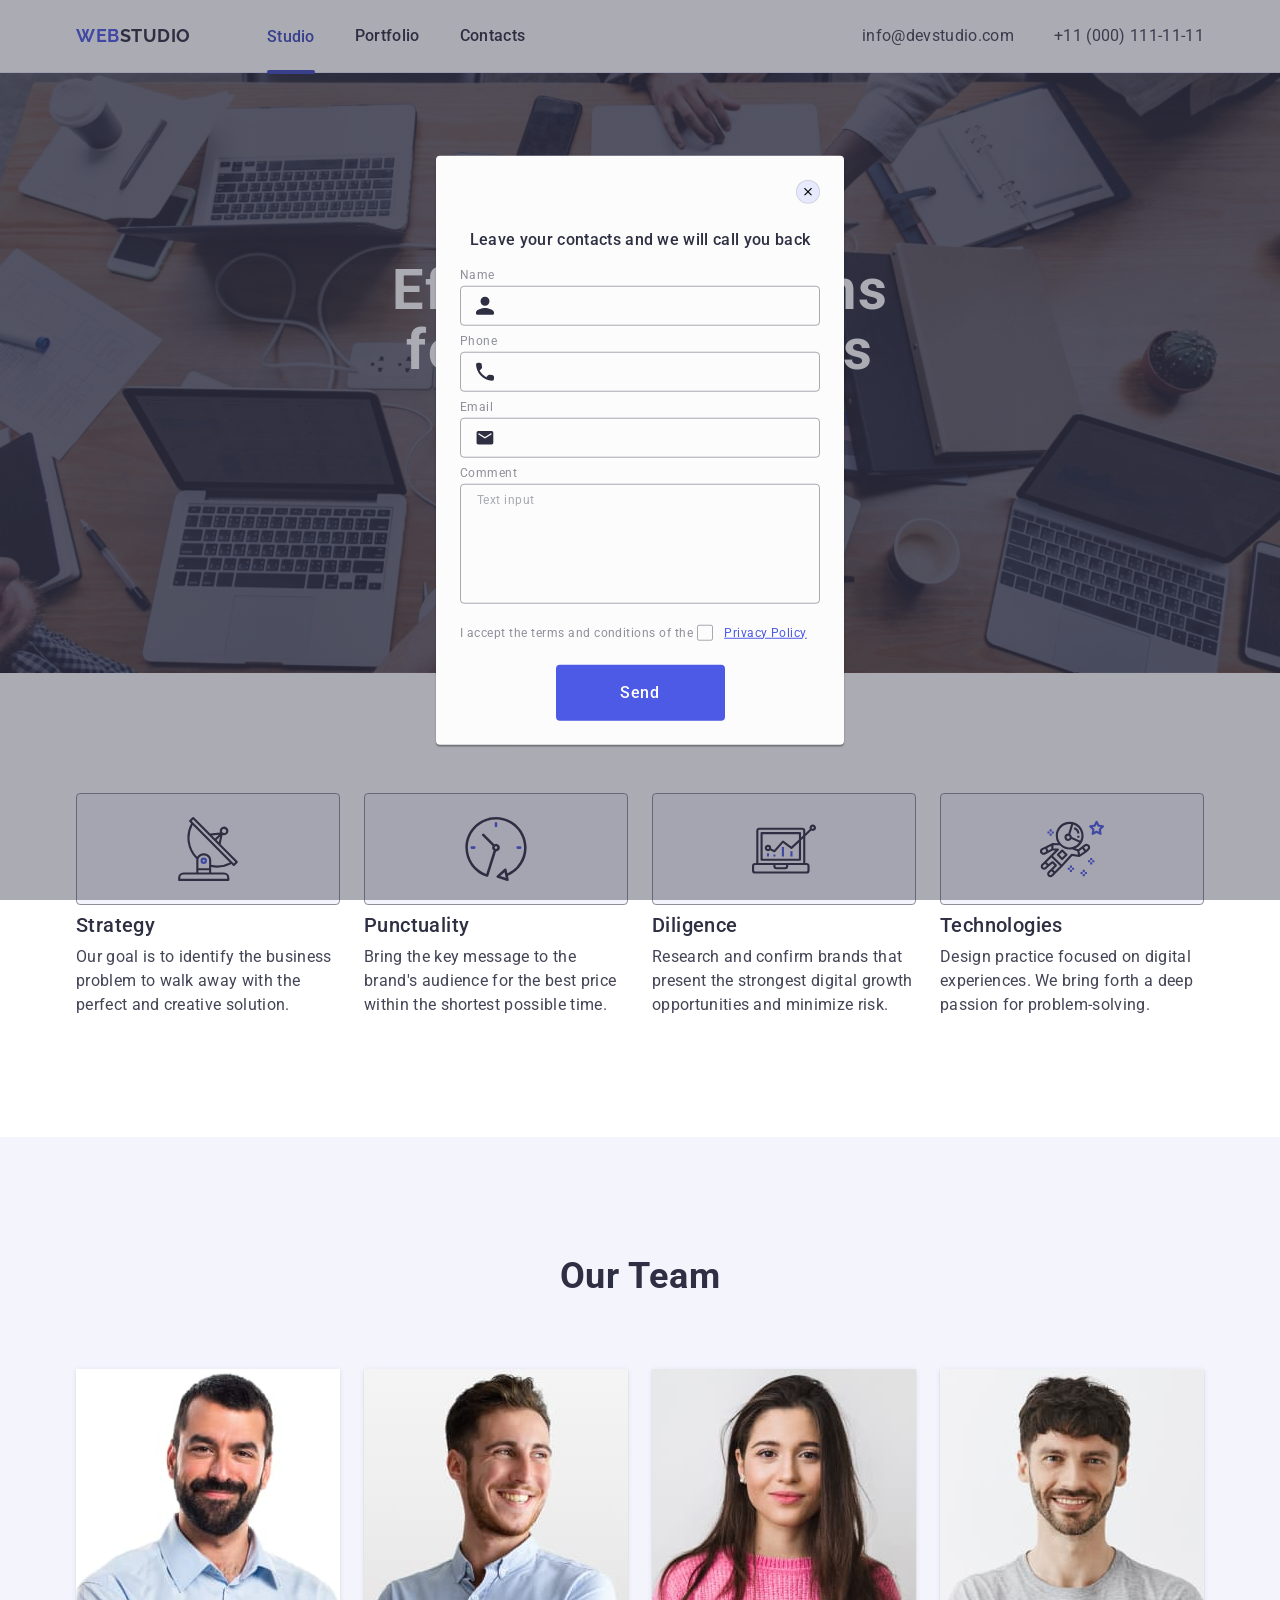
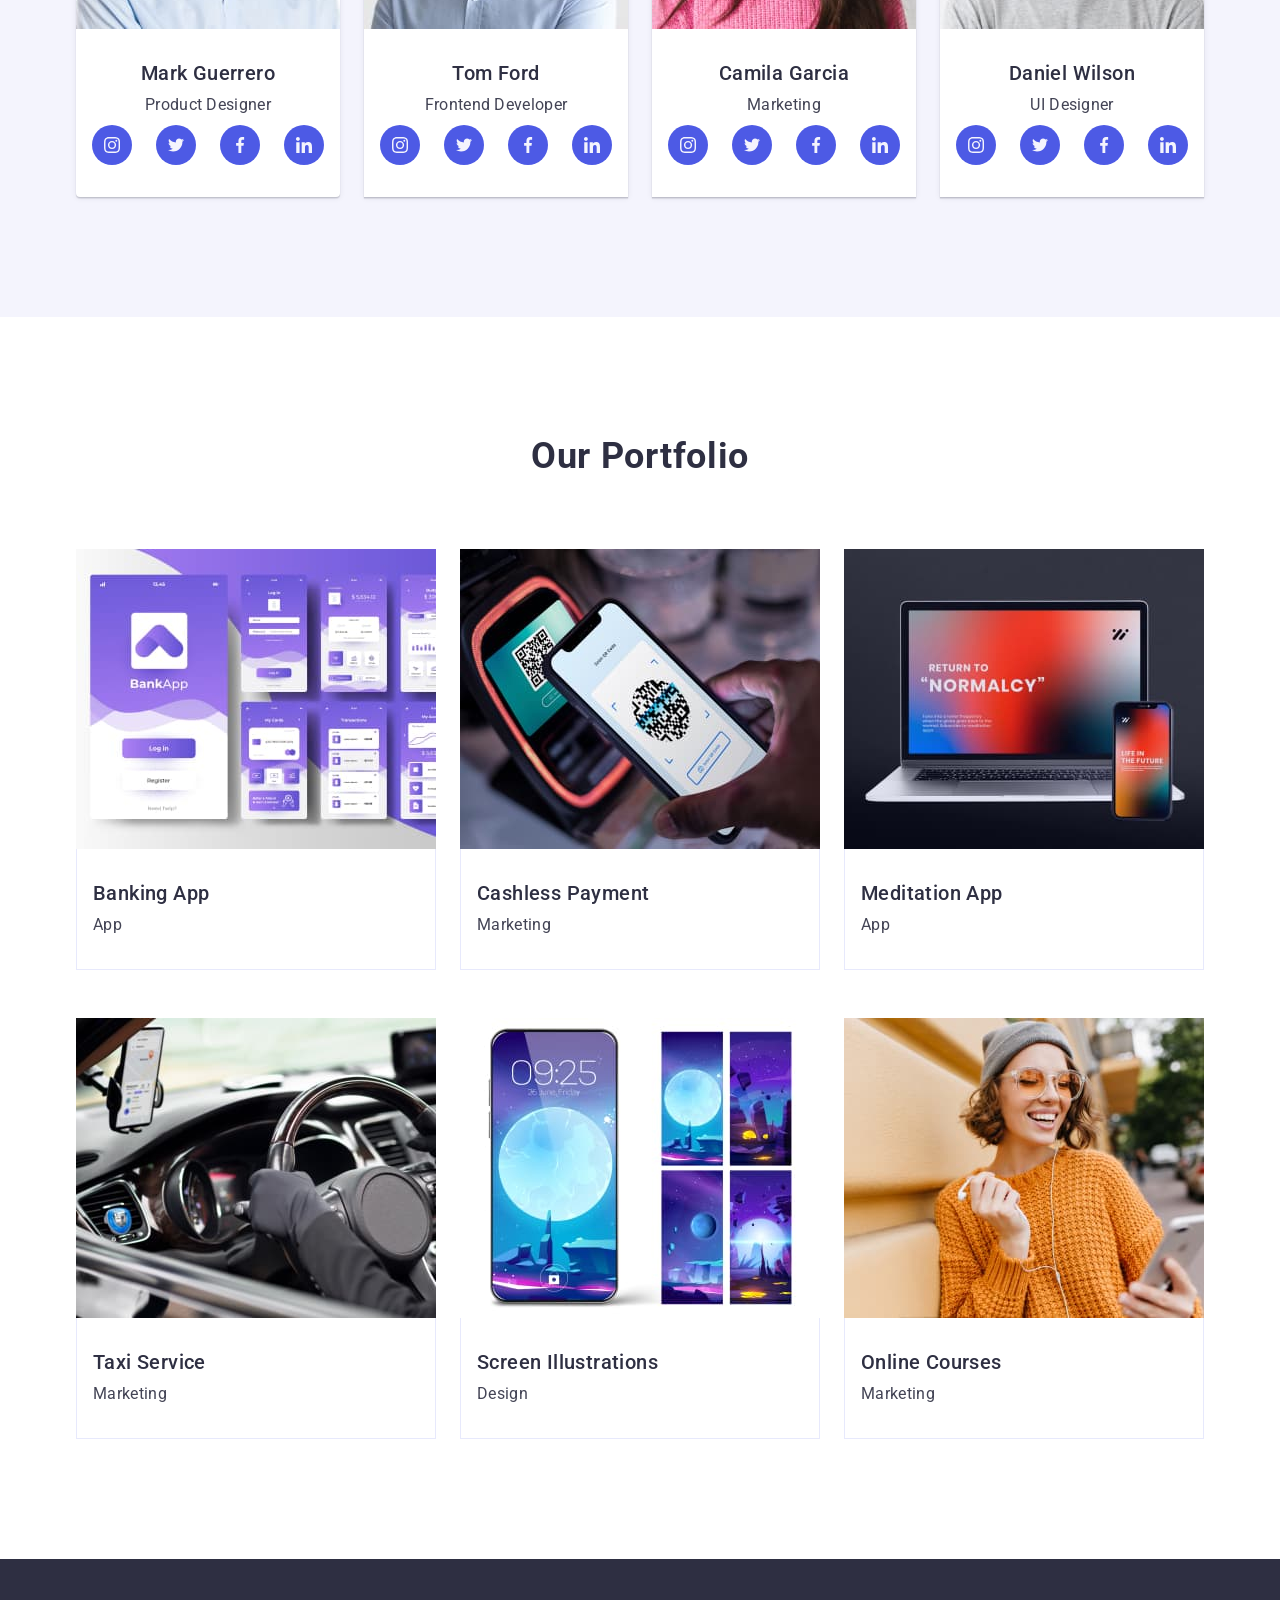
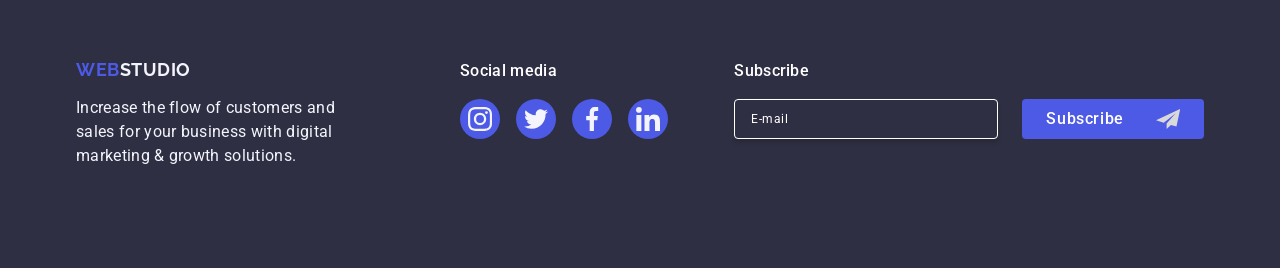
<file: index.html>
<!DOCTYPE html>
<html lang="en">
  <head>
    <meta charset="UTF-8" />
    <meta name="viewport" content="width=device-width, initial-scale=1.0" />
    <title>WebStudio</title>
    <link rel="preconnect" href="https://fonts.googleapis.com" />
    <link rel="preconnect" href="https://fonts.gstatic.com" crossorigin />
    <link
      href="https://fonts.googleapis.com/css2?family=Raleway:wght@700&family=Roboto:wght@400;500;700&family=Tangerine&display=swap"
      rel="stylesheet"
    />
    <link
      rel="stylesheet"
      href="https://cdn.jsdelivr.net/npm/modern-normalize@2.0.0/modern-normalize.min.css"
    />
    <link rel="stylesheet" href="./css/styles.css" />
  </head>
  <body>
    <!-- Header section -->
    <header class="section-header">
      <div class="header-container container">
        <nav class="navigation">
          <a href="./index.html" class="logo-text"
            >Web<span class="logo-header-accent">Studio</span></a
          >
          <ul class="nav-list">
            <li class="nav-list-item">
              <a href="./index.html" class="nav-link active">Studio</a>
            </li>
            <li class="nav-list-item">
              <a href="" class="nav-link">Portfolio</a>
            </li>
            <li class="nav-list-item">
              <a href="" class="nav-link">Contacts</a>
            </li>
          </ul>
        </nav>
        <address class="address">
          <ul class="address-list">
            <li class="address-list-item">
              <a href="mailto:info@devstudio.com" class="address-link"
                >info@devstudio.com</a
              >
            </li>

            <li class="address-list-item">
              <a href="tel:+110001111111" class="address-link"
                >+11 (000) 111-11-11</a
              >
            </li>
          </ul>
        </address>
      </div>
    </header>

    <!-- Unique content -->
    <main>
      <!-- Hero section -->
      <section class="hero">
        <div class="container-hero container">
          <h1 class="hero-title">Effective Solutions for Your Business</h1>
          <button type="button" class="button hero-btn">Order Service</button>
        </div>
      </section>
      <!-- Advantages section -->
      <section class="section">
        <div class="container-advantages container">
          <h2 class="visually-hidden">Advantages</h2>
          <ul class="advantages-list">
            <li class="advantages-list-item">
              <div class="icon-wrapper">
                <svg class="advantages-icon" width="64" height="64">
                  <use href="./images/icons.svg#icon-antenna"></use>
                </svg>
              </div>

              <h3 class="subtitle">Strategy</h3>

              <p class="text">
                Our goal is to identify the business problem to walk away with
                the perfect and creative solution.
              </p>
            </li>
            <li class="advantages-list-item">
              <div class="icon-wrapper">
                <svg class="advantages-icon" width="64" height="64">
                  <use href="./images/icons.svg#icon-clock"></use>
                </svg>
              </div>
              <h3 class="subtitle">Punctuality</h3>
              <p class="text">
                Bring the key message to the brand's audience for the best price
                within the shortest possible time.
              </p>
            </li>
            <li class="advantages-list-item">
              <div class="icon-wrapper">
                <svg class="advantages-icon" width="64" height="64">
                  <use href="./images/icons.svg#icon-diagram"></use>
                </svg>
              </div>
              <h3 class="subtitle">Diligence</h3>
              <p class="text">
                Research and confirm brands that present the strongest digital
                growth opportunities and minimize risk.
              </p>
            </li>
            <li class="advantages-list-item">
              <div class="icon-wrapper">
                <svg class="advantages-icon" width="64" height="64">
                  <use href="./images/icons.svg#icon-astronaut"></use>
                </svg>
              </div>
              <h3 class="subtitle">Technologies</h3>
              <p class="text">
                Design practice focused on digital experiences. We bring forth a
                deep passion for problem-solving.
              </p>
            </li>
          </ul>
        </div>
      </section>
      <!-- Our Team -->
      <section class="our-team section">
        <div class="container">
          <h2 class="section-title">Our Team</h2>
          <ul class="our-team-list">
            <li class="our-team-item">
              <img
                src="./images/mark-guerrero.jpg"
                alt="Mark Guerrero"
                width="264"
                height="260"
              />
              <div class="our-team-item-bottom">
                <h3 class="subtitle">Mark Guerrero</h3>
                <p class="text">Product Designer</p>
                <ul class="socials-list socials-list-team">
                  <li class="socials-item">
                    <a href="" class="socials-link socials-link-team">
                      <svg class="socials-icon" width="16" height="16">
                        <use href="./images/icons.svg#icon-instagram"></use>
                      </svg>
                    </a>
                  </li>
                  <li class="socials-item">
                    <a href="" class="socials-link socials-link-team">
                      <svg class="socials-icon" width="16" height="16">
                        <use href="./images/icons.svg#icon-twitter"></use>
                      </svg>
                    </a>
                  </li>
                  <li class="socials-item">
                    <a href="" class="socials-link socials-link-team">
                      <svg class="socials-icon" width="16" height="16">
                        <use href="./images/icons.svg#icon-facebook"></use>
                      </svg>
                    </a>
                  </li>
                  <li class="socials-item">
                    <a href="" class="socials-link socials-link-team">
                      <svg class="socials-icon" width="16" height="16">
                        <use href="./images/icons.svg#icon-linkedin"></use>
                      </svg>
                    </a>
                  </li>
                </ul>
              </div>
            </li>
            <li class="our-team-item">
              <img
                src="./images/tom-ford.jpg"
                alt="Tom Ford"
                width="264"
                height="260"
              />
              <div class="our-team-item-bottom">
                <h3 class="subtitle">Tom Ford</h3>
                <p class="text">Frontend Developer</p>
                <ul class="socials-list socials-list-team">
                  <li class="socials-item">
                    <a href="" class="socials-link socials-link-team">
                      <svg class="socials-icon" width="16" height="16">
                        <use href="./images/icons.svg#icon-instagram"></use>
                      </svg>
                    </a>
                  </li>
                  <li class="socials-item">
                    <a href="" class="socials-link socials-link-team">
                      <svg class="socials-icon" width="16" height="16">
                        <use href="./images/icons.svg#icon-twitter"></use>
                      </svg>
                    </a>
                  </li>
                  <li class="socials-item">
                    <a href="" class="socials-link socials-link-team">
                      <svg class="socials-icon" width="16" height="16">
                        <use href="./images/icons.svg#icon-facebook"></use>
                      </svg>
                    </a>
                  </li>
                  <li class="socials-item">
                    <a href="" class="socials-link socials-link-team">
                      <svg class="socials-icon" width="16" height="16">
                        <use href="./images/icons.svg#icon-linkedin"></use>
                      </svg>
                    </a>
                  </li>
                </ul>
              </div>
            </li>
            <li class="our-team-item">
              <img
                src="./images/camila-garcia.jpg"
                alt="Camila Garcia"
                width="264"
                height="260"
              />
              <div class="our-team-item-bottom">
                <h3 class="subtitle">Camila Garcia</h3>
                <p class="text">Marketing</p>
                <ul class="socials-list socials-list-team">
                  <li class="socials-item">
                    <a href="" class="socials-link socials-link-team">
                      <svg class="socials-icon" width="16" height="16">
                        <use href="./images/icons.svg#icon-instagram"></use>
                      </svg>
                    </a>
                  </li>
                  <li class="socials-item">
                    <a href="" class="socials-link socials-link-team">
                      <svg class="socials-icon" width="16" height="16">
                        <use href="./images/icons.svg#icon-twitter"></use>
                      </svg>
                    </a>
                  </li>
                  <li class="socials-item">
                    <a href="" class="socials-link socials-link-team">
                      <svg class="socials-icon" width="16" height="16">
                        <use href="./images/icons.svg#icon-facebook"></use>
                      </svg>
                    </a>
                  </li>
                  <li class="socials-item">
                    <a href="" class="socials-link socials-link-team">
                      <svg class="socials-icon" width="16" height="16">
                        <use href="./images/icons.svg#icon-linkedin"></use>
                      </svg>
                    </a>
                  </li>
                </ul>
              </div>
            </li>
            <li class="our-team-item">
              <img
                src="./images/daniel-wilson.jpg"
                alt="Daniel Wilson"
                width="264"
                height="260"
              />
              <div class="our-team-item-bottom">
                <h3 class="subtitle">Daniel Wilson</h3>
                <p class="text">UI Designer</p>
                <ul class="socials-list socials-list-team">
                  <li class="socials-item">
                    <a href="" class="socials-link socials-link-team">
                      <svg class="socials-icon" width="16" height="16">
                        <use href="./images/icons.svg#icon-instagram"></use>
                      </svg>
                    </a>
                  </li>
                  <li class="socials-item">
                    <a href="" class="socials-link socials-link-team">
                      <svg class="socials-icon" width="16" height="16">
                        <use href="./images/icons.svg#icon-twitter"></use>
                      </svg>
                    </a>
                  </li>
                  <li class="socials-item">
                    <a href="" class="socials-link socials-link-team">
                      <svg class="socials-icon" width="16" height="16">
                        <use href="./images/icons.svg#icon-facebook"></use>
                      </svg>
                    </a>
                  </li>
                  <li class="socials-item">
                    <a href="" class="socials-link socials-link-team">
                      <svg class="socials-icon" width="16" height="16">
                        <use href="./images/icons.svg#icon-linkedin"></use>
                      </svg>
                    </a>
                  </li>
                </ul>
              </div>
            </li>
          </ul>
        </div>
      </section>
      <!-- Our Portfolio -->

      <section class="section">
        <div class="container">
          <h2 class="section-title">Our Portfolio</h2>
          <ul class="portfolio-list">
            <li class="portfolio-item">
              <div class="wrapper-overlay">
                <img
                  src="./images/banking-app.jpg"
                  alt="Banking App"
                  width="360"
                  height="300"
                />
                <p class="overlay-text">
                  14 Stylish and User-Friendly App Design Concepts · Task
                  Manager App · Calorie Tracker App · Exotic Fruit Ecommerce App
                  · Cloud Storage App
                </p>
              </div>

              <div class="portfolio-item-bottom">
                <h3 class="subtitle">Banking App</h3>
                <p class="text">App</p>
              </div>
            </li>
            <li class="portfolio-item">
              <div class="wrapper-overlay">
                <img
                  src="./images/cashless-payment.jpg"
                  alt="Cashless Payment"
                  width="360"
                  height="300"
                />
                <p class="overlay-text">
                  14 Stylish and User-Friendly App Design Concepts · Task
                  Manager App · Calorie Tracker App · Exotic Fruit Ecommerce App
                  · Cloud Storage App
                </p>
              </div>

              <div class="portfolio-item-bottom">
                <h3 class="subtitle">Cashless Payment</h3>
                <p class="text">Marketing</p>
              </div>
            </li>
            <li class="portfolio-item">
              <div class="wrapper-overlay">
                <img
                  src="./images/meditation-app.jpg"
                  alt="Meditation App"
                  width="360"
                  height="300"
                />
                <p class="overlay-text">
                  14 Stylish and User-Friendly App Design Concepts · Task
                  Manager App · Calorie Tracker App · Exotic Fruit Ecommerce App
                  · Cloud Storage App
                </p>
              </div>
              <div class="portfolio-item-bottom">
                <h3 class="subtitle">Meditation App</h3>
                <p class="text">App</p>
              </div>
            </li>
            <li class="portfolio-item">
              <div class="wrapper-overlay">
                <img
                  src="./images/taxi-service.jpg"
                  alt="Taxi Service"
                  width="360"
                  height="300"
                />
                <p class="overlay-text">
                  14 Stylish and User-Friendly App Design Concepts · Task
                  Manager App · Calorie Tracker App · Exotic Fruit Ecommerce App
                  · Cloud Storage App
                </p>
              </div>
              <div class="portfolio-item-bottom">
                <h3 class="subtitle">Taxi Service</h3>
                <p class="text">Marketing</p>
              </div>
            </li>
            <li class="portfolio-item">
              <div class="wrapper-overlay">
                <img
                  src="./images/screen-illustrations.jpg"
                  alt="Screen Illustrations"
                  width="360"
                  height="300"
                />
                <p class="overlay-text">
                  14 Stylish and User-Friendly App Design Concepts · Task
                  Manager App · Calorie Tracker App · Exotic Fruit Ecommerce App
                  · Cloud Storage App
                </p>
              </div>
              <div class="portfolio-item-bottom">
                <h3 class="subtitle">Screen Illustrations</h3>
                <p class="text">Design</p>
              </div>
            </li>
            <li class="portfolio-item">
              <div class="wrapper-overlay">
                <img
                  src="./images/online-courses.jpg"
                  alt="Online Courses"
                  width="360"
                  height="300"
                />
                <p class="overlay-text">
                  14 Stylish and User-Friendly App Design Concepts · Task
                  Manager App · Calorie Tracker App · Exotic Fruit Ecommerce App
                  · Cloud Storage App
                </p>
              </div>
              <div class="portfolio-item-bottom">
                <h3 class="subtitle">Online Courses</h3>
                <p class="text">Marketing</p>
              </div>
            </li>
          </ul>
        </div>
      </section>
    </main>
    <!-- Footer section -->
    <footer class="footer">
      <div class="container">
        <div class="footer-logo-inform">
          <a href="./index.html" class="logo-text footer-link"
            >Web<span class="logo-footer-accent">Studio</span></a
          >
          <p class="text text-footer">
            Increase the flow of customers and sales for your business with
            digital marketing & growth solutions.
          </p>
        </div>
        <div class="footer-socials">
          <p class="socials-text">Social media</p>
          <ul class="socials-list socials-list-footer">
            <li class="socials-item">
              <a href="" class="socials-link socials-link-footer">
                <svg class="socials-icon" width="24" height="24">
                  <use href="./images/icons.svg#icon-instagram"></use>
                </svg>
              </a>
            </li>
            <li class="socials-item">
              <a href="" class="socials-link socials-link-footer">
                <svg class="socials-icon" width="24" height="24">
                  <use href="./images/icons.svg#icon-twitter"></use>
                </svg>
              </a>
            </li>
            <li class="socials-item">
              <a href="" class="socials-link socials-link-footer">
                <svg class="socials-icon" width="24" height="24">
                  <use href="./images/icons.svg#icon-facebook"></use>
                </svg>
              </a>
            </li>
            <li class="socials-item">
              <a href="" class="socials-link socials-link-footer">
                <svg class="socials-icon" width="24" height="24">
                  <use href="./images/icons.svg#icon-linkedin"></use>
                </svg>
              </a>
            </li>
          </ul>
        </div>

        <div class="footer-wrapper">
          <p class="wrapper-caption">Subscribe</p>
          <form class="subscribe-form" name="subscribe">
            <label class="subscribe-form-field" for="subscribe-form-input"
              ><input
                class="subscribe-form-input"
                name="subscribe-form-input"
                id="subscribe-form-input"
                type="email"
                placeholder="E-mail"
            /></label>
            <button class="subscribe-form-btn" type="submit">
              Subscribe
              <svg class="subscribe-form-icon" width="24" height="24">
                <use href="./images/icons.svg#icon-send"></use>
              </svg>
            </button>
          </form>
        </div>
      </div>
    </footer>

    <div class="backdrop is-open">
      <div class="modal">
        <button class="btn-open" type="button" aria-label="Modal close button">
          <svg class="modal-btn-icon" width="8" height="8">
            <use href="./images/icons.svg#icon-x-close"></use>
          </svg>
        </button>
        <p class="modal-caption">
          Leave your contacts and we will call you back
        </p>

        <form class="modal-form form" name="reviews" novalidate>
          <div class="form-wrapper">
            <label class="form-label" for="user-name">Name</label>
            <div class="form-field">
              <input
                class="form-input"
                type="text"
                name="user-name"
                id="user-name"
              />
              <svg class="form-icon" width="18" height="24">
                <use href="./images/icons.svg#icon-person"></use>
              </svg>
            </div>
          </div>

          <div class="form-wrapper">
            <label class="form-label" for="phone">Phone</label>
            <div class="form-field">
              <input class="form-input" type="text" name="phone" id="phone" />
              <svg class="form-icon" width="18" height="24">
                <use href="./images/icons.svg#icon-phone"></use>
              </svg>
            </div>
          </div>

          <div class="form-wrapper">
            <label class="form-label" for="email">Email</label>
            <div class="form-field">
              <input class="form-input" type="text" name="email" id="email" />
              <svg class="form-icon" width="18" height="24">
                <use href="./images/icons.svg#icon-mail"></use>
              </svg>
            </div>
          </div>

          <div class="form-wrapper form-wrapper-textarea">
            <label class="form-label" for="user-comment">Comment</label>
            <textarea
              class="form-message"
              name="user-comment"
              id="user-comment"
              rows="4"
              placeholder="Text input"
            ></textarea>
          </div>

          <div class="form-wrapper form-wrapper-checkbox">
            <input
              class="checkbox visually-hidden"
              type="checkbox"
              name="user-privacy"
              value="true"
              id="user-privacy"
            />
            <label class="form-agreement" for="user-privacy"
              >I accept the terms and conditions of the
              <span class="form-agreement-checkbox">
                <svg class="form-agreement-icon" width="10" height="8">
                  <use href="./images/icons.svg#icon-checkbox"></use>
                </svg>
              </span>
              <a class="form-agreement-link">Privacy Policy</a>
            </label>
          </div>

          <button class="form-btn" type="submit">Send</button>
        </form>
      </div>
    </div>
  </body>
</html>
</file>
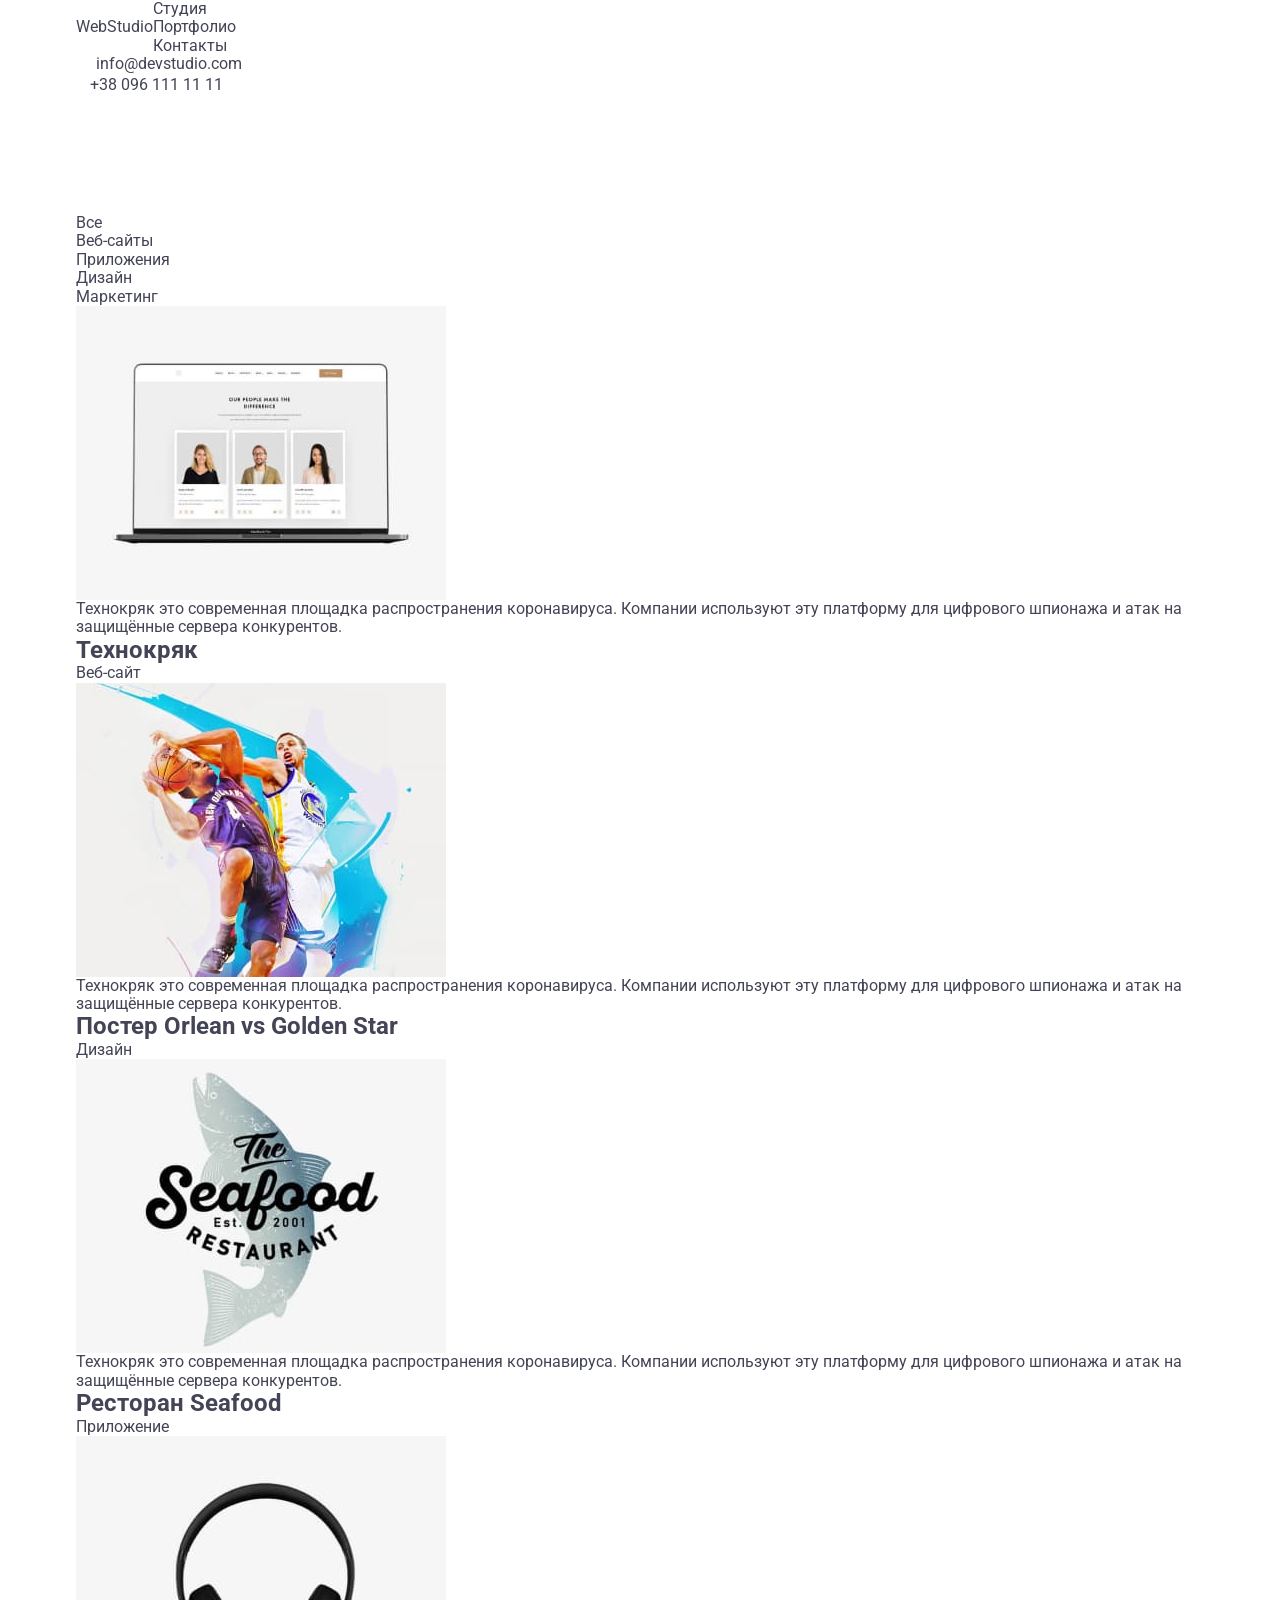
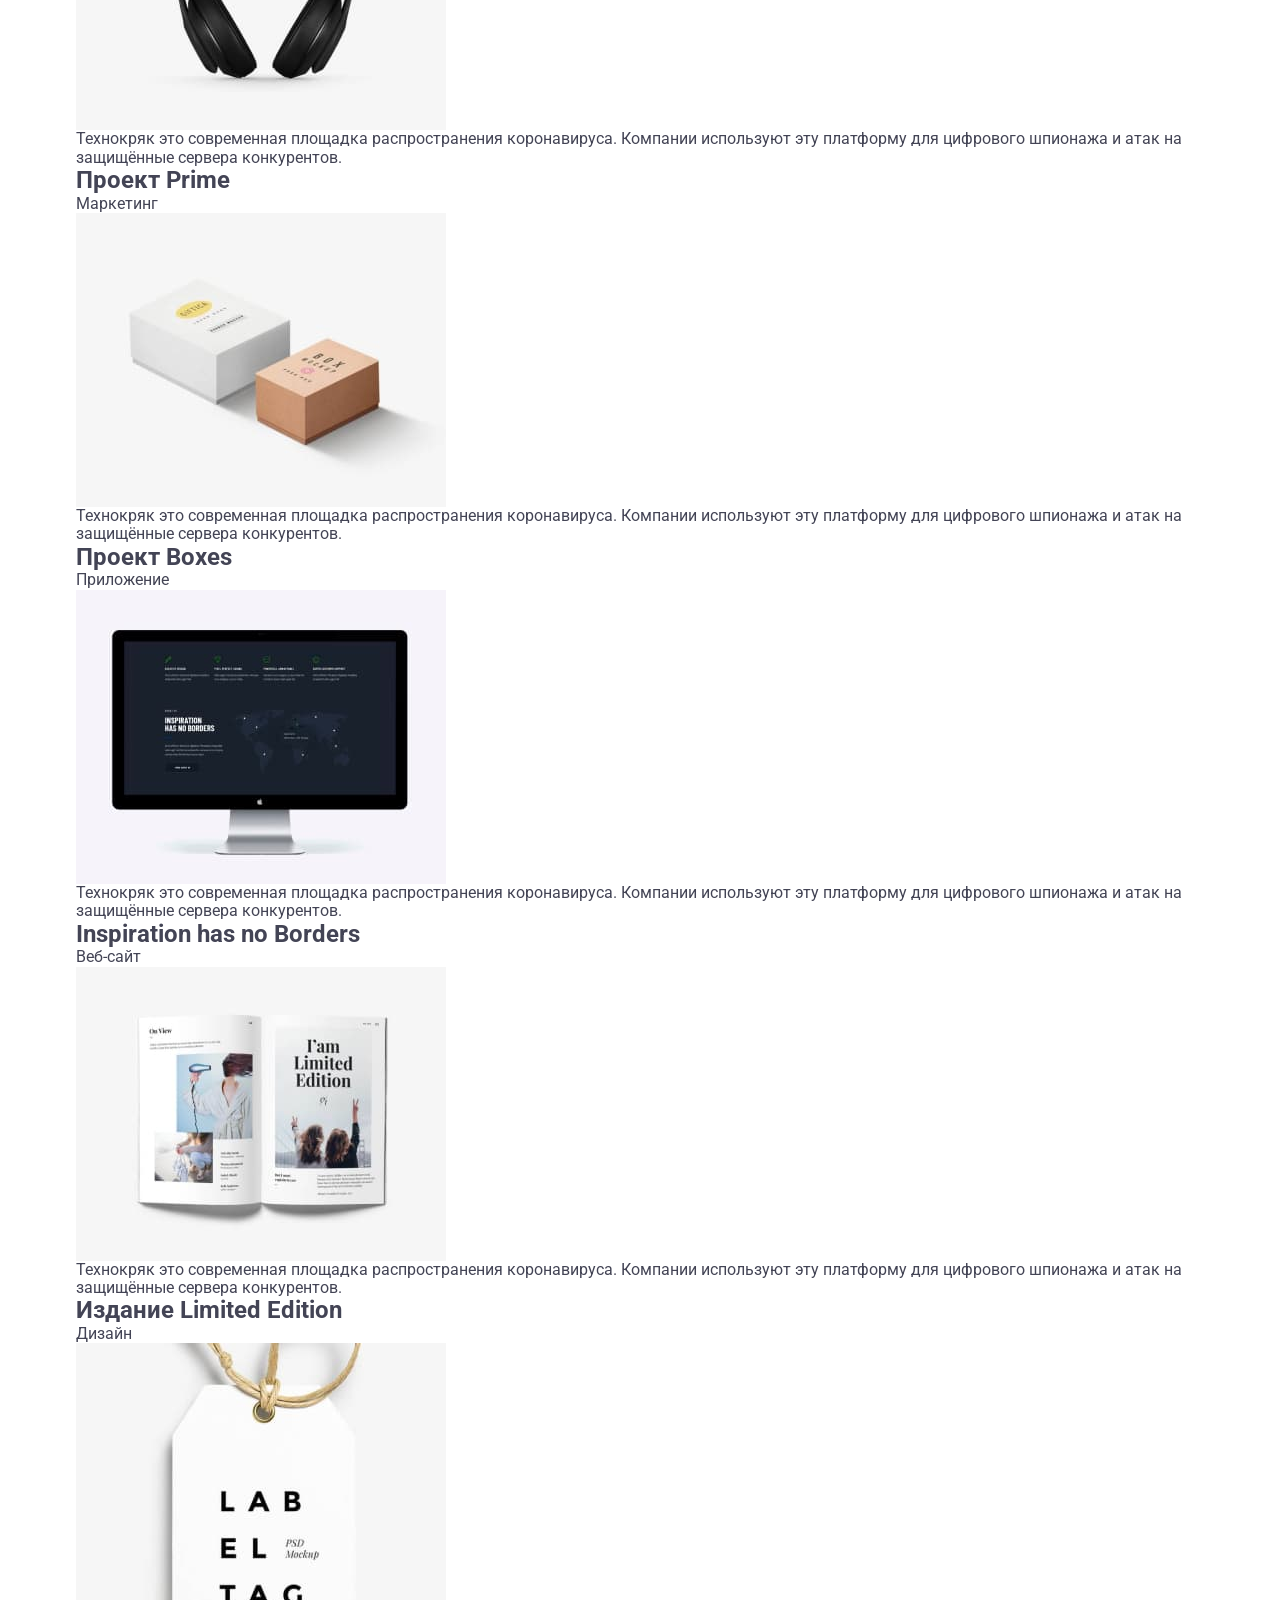
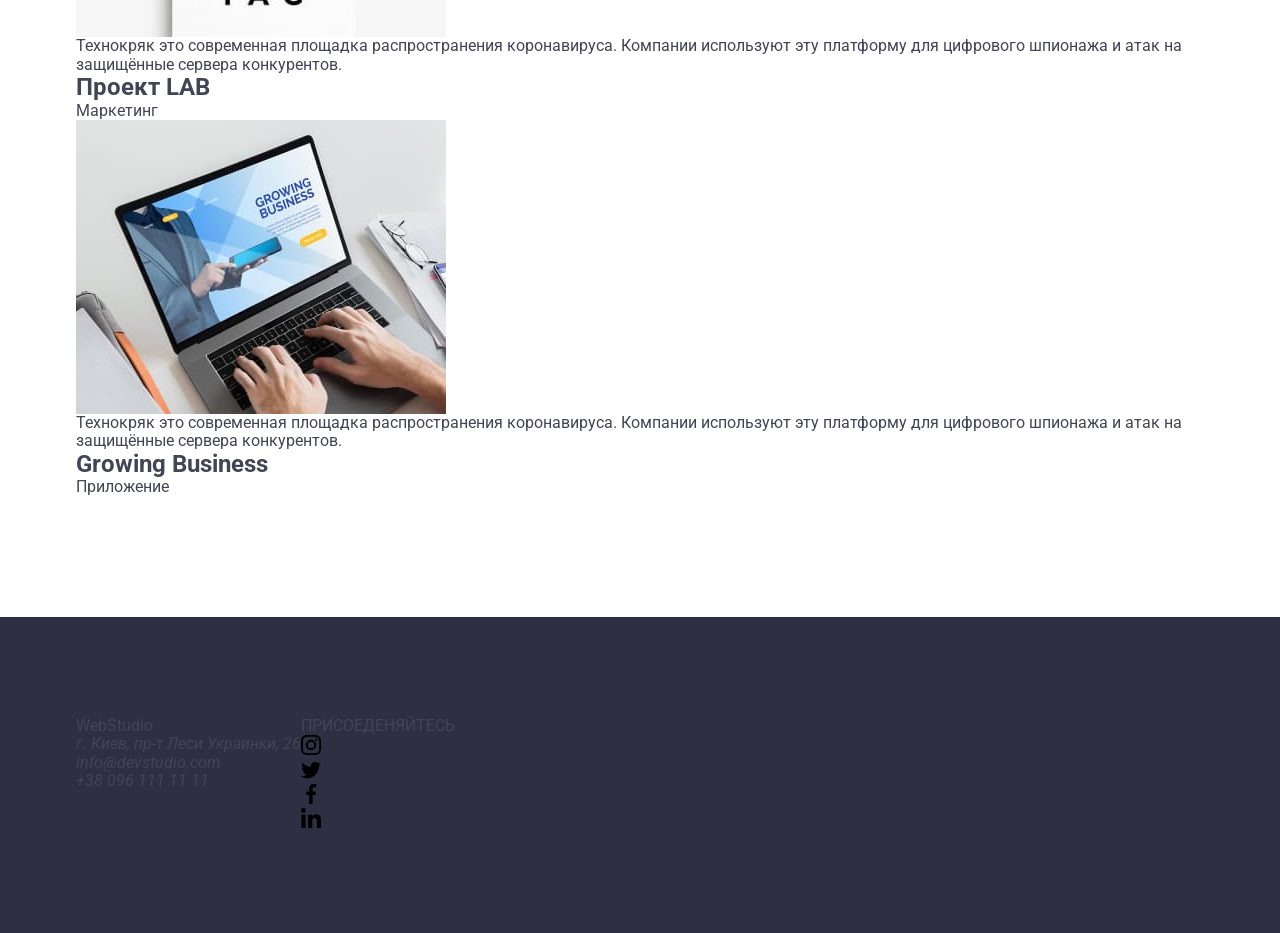
<file: portfolio.html>
<!DOCTYPE html>
<html lang="ru">
<head>
    <meta charset="UTF-8">
    <meta http-equiv="X-UA-Compatible" content="IE=edge">
    <meta name="viewport" content="width=device-width, initial-scale=1.0">
    <title>Document</title>
    <link rel="stylesheet" href="https://cdnjs.cloudflare.com/ajax/libs/modern-normalize/1.1.0/modern-normalize.min.css"
          integrity="sha512-wpPYUAdjBVSE4KJnH1VR1HeZfpl1ub8YT/NKx4PuQ5NmX2tKuGu6U/JRp5y+Y8XG2tV+wKQpNHVUX03MfMFn9Q=="
          crossorigin="anonymous" referrerpolicy="no-referrer" />
    <link rel="preconnect" href="https://fonts.googleapis.com">
    <link rel="preconnect" href="https://fonts.gstatic.com" crossorigin>
    <link href="https://fonts.googleapis.com/css2?family=Raleway:wght@700&family=Roboto:wght@400;500;700;900&display=swap"
          rel="stylesheet">
    <link rel="stylesheet" href="./css/styles.css">
</head>

<body>

    <!--Шапка сайта-->
    <header class="header">
        <div class="container">
            <nav class="navigation">
                <a href="#" class="logo link"> <span class="logo-accent">Web</span>Studio</a>
                <ul class="site-nav list">
                    <li class="site-nav-item"><a href="./index.html" class="site-nav-link link">Студия</a></li>
                    <li class="site-nav-item"><a href="./portfolio.html" class="site-nav-link link  current">Портфолио</a></li>
                    <li class="site-nav-item"><a href="#" class="site-nav-link link">Контакты</a></li>
                </ul>
            </nav>
            <ul class="contacts">
                <li class="contacts-item">
                    <a href="mailto:info@devstudio.com" class="contacts-link link">
                        <svg class="icon-link" width="16" height="12">
                            <use href="./images/icons.svg#icon-envelope">
                            </use>
                        </svg>
                        info@devstudio.com</a>
                </li>
            
                <li class="contacts-item">
                    <a href="tel:+380961111111" class="contacts-link link">
                        <svg class="icon-link" width="10" height="16">
                            <use href="./images/icons.svg#icon-smartphone">
                            </use>
                        </svg>
                        +38 096 111 11 11</a>
                </li>
            </ul>
            </div>
            </header>

    <main>

        <!--Страница портфолио-->
        <section class="portfolio section">
            <div class="container">
                <h1 hidden class="portfolio-title">Портфолио</h1>
                <ul class="filter list">
                    <li class="filter-item"><button type="button" class="button">Все</button></li>
                    <li class="filter-item"><button type="button" class="button">Веб-сайты</button></li>
                    <li class="filter-item"><button type="button" class="button">Приложения</button></li>
                    <li class="filter-item"><button type="button" class="button">Дизайн</button></li>
                    <li class="filter-item"><button type="button" class="button">Маркетинг</button></li>
                </ul>
                <ul class="projects">

                    <li class="projects-item">
                        <a href="" class="projects-link link">
                            <div class="projects-thumb"> 
                            <img src="./images/project-1.jpg" alt="На экране MacBook Pro открыт веб-сайт. На странице участники команды: две девушки и один парень." width="370" height="294" class="images">
                            <p class="projects-description">Технокряк это современная площадка распространения коронавируса. Компании используют эту платформу для цифрового шпионажа и атак на защищённые сервера конкурентов.</p>
                            </div>
                            <div class="projects-content">
                                <h2 class="projects-title">Технокряк</h2>
                                <p class="projects-text">Веб-сайт</p>
                            </div>
                        </a>
                        </li>

                    <li class="projects-item">
                        <a href="" class="projects-link link">
                            <div class="projects-thumb"> 
                            <img src="./images/project-2.jpg" alt="Два баскетболиста в прыжке сражаются за мяч." width="370" height="294" class="images">
                            <p class="projects-description">Технокряк это современная площадка распространения коронавируса. Компании используют эту платформу для цифрового шпионажа и атак на защищённые сервера конкурентов.</p>
                        </div>  
                            <div class="projects-content">
                                <h2 class="projects-title">Постер <span lang="en">Orlean vs Golden Star</span></h2>
                                <p class="projects-text">Дизайн</p>
                            </div>
                        </a>
                    </li>

                    <li class="projects-item">
                        <a href="" class="projects-link link">
                        <div class="projects-thumb"> 
                            <img src="./images/project-3.jpg" alt="Логотип ресторана в виде серой вертикально нарисованой рыбы с подписью: The Seafood restaurant." width="370" height="294" class="images">
                            <p class="projects-description">Технокряк это современная площадка распространения коронавируса. Компании используют эту платформу для цифрового шпионажа и атак на защищённые сервера конкурентов.</p>
                        </div>
                            <div class="projects-content">
                                <h2 class="projects-title">Ресторан <span lang="en">Seafood</span></h2>
                                <p class="projects-text">Приложение</p>
                            </div>
                        </a>
                    </li>

                    <li class="projects-item">
                        <a href="" class="projects-link link">
                        <div class="projects-thumb"> 
                            <img src="./images/project-4.jpg" alt="Черные беспроводные наушники." width="370" height="294"  class="images">
                            <p class="projects-description">Технокряк это современная площадка распространения коронавируса. Компании используют эту платформу для цифрового шпионажа и атак на защищённые сервера конкурентов.</p>
                        </div>
                            <div class="projects-content"> 
                                <h2 class="projects-title">Проект <span lang="en">Prime</span></h2>
                                <p class="projects-text">Маркетинг</p>
                                </div>
                        </a>
                    </li>

                    <li class="projects-item">
                        <a href="" class="projects-link link">
                            <div class="projects-thumb"> 
                            <img src="./images/project-5.jpg" alt="Белая коробка подписаная Giftica и коричневая коробка подписаная Box." width="370" height="294"  class="images">
                            <p class="projects-description">Технокряк это современная площадка распространения коронавируса. Компании используют эту платформу для цифрового шпионажа и атак на защищённые сервера конкурентов.</p>
                        </div>
                            <div class="projects-content">
                                <h2 class="projects-title">Проект <span lang="en">Boxes</span></h2>
                                <p class="projects-text">Приложение</p>
                            </div>
                        </a>
                    </li>

                    <li class="projects-item">
                        <a href="" class="projects-link link">
                            <div class="projects-thumb"> 
                                <img src="./images/project-6.jpg" alt="На Aрple мониторе открыт веб-сайт." width="370" height="294" class="images">
                                <p class="projects-description">Технокряк это современная площадка распространения коронавируса. Компании используют эту платформу для цифрового шпионажа и атак на защищённые сервера конкурентов.</p>
                            </div>
                                <div class="projects-content">
                                    <h2 class="projects-title"><span lang="en">Inspiration has no Borders</span></h2>
                                    <p class="projects-text">Веб-сайт</p>
                                </div>
                        </a>
                    </li>

                    <li class="projects-item">
                        <a href="" class="projects-link link">
                            <div class="projects-thumb">                             
                                <img src="./images/project-7.jpg" alt="Открытый журнал на странице с надписью I am limited Edition." width="370" height="294" class="images">
                                <p class="projects-description">Технокряк это современная площадка распространения коронавируса. Компании используют эту платформу для цифрового шпионажа и атак на защищённые сервера конкурентов.</p>
                            </div>
                        <div class="projects-content">
                            <h2 class="projects-title">Издание <span lang="en">Limited Edition</span></h2>
                            <p class="projects-text">Дизайн</p>
                        </div>
                        </a>
                    </li>

                    <li class="projects-item">
                        <a href="" class="projects-link link">
                            <div class="projects-thumb">
                                <img src="./images/project-8.jpg" alt="Белый ценник с подписью Lable tag." width="370" height="294" class="images">
                                <p class="projects-description">Технокряк это современная площадка распространения коронавируса. Компании используют эту платформу для цифрового шпионажа и атак на защищённые сервера конкурентов.</p>
                            </div>
                                <div class="projects-content">
                                <h2 class="projects-title">Проект <span lang="en">LAB</span></h2>
                                <p class="projects-text">Маркетинг</p>
                            </div>
                        </a>
                    </li>

                    <li class="projects-item">
                        <a href="" class="projects-link link">
                            <div class="projects-thumb">
                            <img src="./images/project-9.jpg" alt="Две руки на клавиатуре ноут-бука, на экране которого открыто преложение Growing Business." width="370" height="294" class="images">
                            <p class="projects-description">Технокряк это современная площадка распространения коронавируса. Компании используют эту платформу для цифрового шпионажа и атак на защищённые сервера конкурентов.</p>
                        </div>
                            <div class="projects-content">
                                <h2 class="projects-title"><span lang="en">Growing Business</span></h2>
                                <p class="projects-text">Приложение</p>
                            </div>
                        </a>
                    </li>

                </ul>
            </div>
        </section>
        
    </main>

    <!--Футер-->
    <footer class="footer">
    
        <div class="container">
            <div class="footer-adresses">
                <a href="#" class="logo-footer"> <span class="logo-accent">Web</span><span
                        class="logo-accent-white">Studio</span></a>
                <address class="adress">
    
                    <ul class="adress-list list">
                        <li class="adress-item office"><a href="https://i.imgur.com/gTXVKdE.png" class="link adress-link">г. Киев, пр-т Леси Украинки, 26</a></li>
                        <li class="adress-item"><a href="mailto:info@devstudio.com" class="link adress-link">info@devstudio.com</a></li>
                        <li class="adress-item"><a href="tel:+380961111111" class="link adress-link">+38 096 111 11 11</a></li>
                    </ul>
    
                </address>
            </div>
    
            <div class="social-nets">
                <p class="nets-text">ПРИСОЕДЕНЯЙТЕСЬ</p>
    
                <ul class="our-nets-list">
                    <li class="our-nets-item">
                        <a href="" class="our-nets-link">
                            <svg class="our-net" width="20px" height="20px">
                                <use href="./images/icons.svg#icon-instagram"> </use>
                            </svg>
                        </a>
                    </li>
    
                    <li class="our-nets-item">
                        <a href="" class="our-nets-link">
                            <svg class="our-net" width="20px" height="20px">
                                <use href="./images/icons.svg#icon-twitter"> </use>
                            </svg>
                        </a>
                    </li>
    
                    <li class="our-nets-item">
                        <a href="" class="our-nets-link">
                            <svg class="our-net" width="20px" height="20px">
                                <use href="./images/icons.svg#icon-facebook"> </use>
                            </svg>
                        </a>
                    </li>
    
                    <li class="our-nets-item">
                        <a href="" class="our-nets-link">
                            <svg class="our-net" width="20px" height="20px">
                                <use href="./images/icons.svg#icon-linkedin"> </use>
                            </svg>
                        </a>
                    </li>
                </ul>
            </div>
        </div>
    </footer>

</body>
</html>
</file>
<file: css/styles.css>
body {
    font-family: 'Roboto', sans-serif;
    color: #434455;
    background-color: #FFFFFF;
}
h1,
h2,
h3,
h4,
h5,
h6,
p {
    margin: 0;
}
ul,
ol {
    list-style-type: none;
    margin: 0;
        padding: 0;
}
img {
    display: block;
    max-width: 100%;
    height: auto;
}
    
a {
    color: currentColor;
    text-decoration: none;
}

button {
    font-family: inherit;
    color: currentColor;
    background-color: transparent;
    cursor: pointer;
    padding: 0;
    border: none;
}
input {
    font-family: inherit;
}

.visually-hidden {
    position: absolute;
    width: 1px;
    height: 1px;
    margin: -1px;
    border: 0;
    padding: 0;
    white-space: nowrap;
    clip-path: inset(100%);
    clip: rect(0 0 0 0);
    overflow: hidden;
}

.section {
padding: 120px 0;
}
.section-header {
    border-bottom: 1px solid #E7E9FC;
    background: #FFF;
    box-shadow: 0px 2px 1px rgba(46, 47, 66, 0.08),
        0px 1px 1px rgba(46, 47, 66, 0.16),
        0px 1px 6px rgba(46, 47, 66, 0.08);
      
        

}
.container {
    width: 1158px;
padding: 0 15px 0 15px;
    margin-left: auto;
    margin-right: auto; 
}
.header-container {
    display: flex;
        align-items: center;
}

.navigation {
    display: flex;
        align-items: center;
        margin-right: auto;
}
.nav-list {
    display: flex;
    justify-content: space-between;
}

.nav-list-item:not(:last-child) {
margin-right: 40px;
}
.logo-text {
    font-family: "Raleway", sans-serif;
    color: #4D5AE5;
    font-size: 18px;
    line-height: 1.17;
    letter-spacing: 0.03em;
    font-weight: 700;
    text-transform: uppercase;
    margin-right: 76px;
}
.logo-header-accent {
    color: #2E2F42;
}
.logo-footer-accent {
    color: #F4F4FD;
}
.nav-link,
.section-title,
.subtitle {
    color: #2E2F42;
}
.section-title {
    font-size: 36px;
    line-height: 1.11;
    text-align: center;
    letter-spacing: 0.02em;
    text-transform: capitalize;
    margin-bottom: 72px;
}
.nav-link {
    font-size: 16px;
        line-height: 1.5;
        font-weight: 500;
        letter-spacing: 0.02em;
        padding: 24px 0 24px;
        display: block;

    transition: background-color 250ms cubic-bezier(0.4, 0, 0.2, 1);
        position: relative;
}
.nav-link:first-child {
    transition: color 250ms cubic-bezier(0.4, 0, 0.2, 1);
}
.nav-link:hover, .nav-link:focus, .nav-link:active, .address-link
 {
    color: #404BBF;
}

.nav-link.active {
    color: #404BBF;
    
    bottom: -1px;
}
.nav-link.active::after {
    content: "";
    display: block;
    width: 100%;
    height: 4px;
    border-radius: 2px;
    background-color: #404BBF;
        position: absolute;
            bottom: -1px;
            
}
.address-list {
    font-style: normal;
    display: flex;
    align-items: center;
}
.address-list-item:not(:last-child) {
margin-right: 40px;
}
.address-link {
    color: #434455;
        font-size: 16px;
        line-height: 1.5;
        letter-spacing: 0.02em;

        transition-property: color;
        transition-duration: 250ms;
        transition-timing-function: cubic-bezier(0.4, 0, 0.2, 1);
}
.address-link:hover, .address-link:focus, .address-link:active {
    color: #404BBF;
}
.hero {
    background-color: #2E2F42;
    padding: 188px 0;
    max-width: 1440px;
    background-image: linear-gradient(rgba(46, 47, 66, 0.70), rgba(46, 47, 66, 0.70)), url(../images/hero-bg.jpg);
    background-repeat: no-repeat;
    background-position: center;
    background-size: cover;
    margin: 0 auto;
}
    

.hero-title {
    color: #FFFFFF;
        text-align: center;
        font-size: 56px;
        font-weight: 700;
        line-height: 1.07;
        letter-spacing: 0.02em;
        max-width: 496px;
        margin-right: auto;
        margin-left: auto;
        margin-bottom: 48px;
}
.hero-btn {
    background-color: #4D5AE5;
    color: #FFF;
        font-size: 16px;
        font-weight: 500;
        line-height: 1.5;
        letter-spacing: 0.04em;
        display: block;
        min-width: 169px;
        height: 56px;
        border-radius: 4px;
        margin-right: auto;
        margin-left: auto;
    
        transition: background-color 250ms cubic-bezier(0.4, 0, 0.2, 1);
}
 .hero-btn:hover, .hero-btn:focus, .hero-btn:active {
    background-color: #404BBF; 
}

.advantages-list {
    display: flex;
    justify-content: center;
}
.advantages-list-item:not(:last-child) {
margin-right: 24px;
}
.advantages-list-item {
    width: calc((100% - 72px) / 4);
}
.icon-wrapper {
    display: flex;
    align-items: center;
    justify-content: center;
    height: 112px;
    background-color: #f4f4fd;
    border-radius: 4px;
    margin-bottom: 8px;
        border: 1px solid #8E8F99;
}

.subtitle {
        font-size: 20px;
        font-weight: 500;
        line-height: 1.2;
        letter-spacing: 0.02em;
        margin-bottom: 8px;
}
.text {
    /* font-family: "Raleway", sans-serif; */
        font-size: 16px;
        font-style: normal;
        font-weight: 400;
        line-height: 1.5;
        letter-spacing: 0.02em;
}
.our-team {
    background-color: #F4F4FD;
}
.our-team-item {
    background-color: #FFFFFF;
    box-shadow: 0px 2px 1px 0px rgba(46, 47, 66, 0.08), 0px 1px 1px 0px rgba(46, 47, 66, 0.16), 0px 1px 6px 0px rgba(46, 47, 66, 0.08);
}
.our-team-item:not(:last-child) {
    margin-right: 24px;
}
.our-team-list {
    display: flex; 
}
.our-team-item:first-child {
    width: calc((100% - 72px) / 4);
    border-radius: 0px 0px 4px 4px;
transition: box-shadow 250ms cubic-bezier(0.4, 0, 0.2, 1);
}
.our-team-item-bottom {
    padding: 32px 0 32px;
    text-align: center;
}
.socials-list {
    display: flex;
    gap: 16px;
    
    align-items: center;
    margin-top: 8px;
}
.socials-item {
    width: 40px;
    height: 40px;
}
.socials-link {
    display: flex;
    justify-content: center;
    align-items: center;
    width: 100%;
    height: 100%;
    background-color: #4D5AE5;
    border-radius: 50%;
    color: #F4F4FD;
    fill: currentColor;
    transition: background-color 250ms cubic-bezier(0.4, 0, 0.2, 1);
}
.socials-list-team {
    gap: 24px;
    justify-content: center;
}

.socials-link-team:hover, .socials-link-team:focus, .socials-link-team:active {
    background-color: #404bbf;
}
.portfolio-list {
    display: flex;
    flex-wrap: wrap;
    row-gap: 48px;
    column-gap: 24px;

transition: background-color 250ms cubic-bezier(0.4, 0, 0.2, 1);
}
.portfolio-item {
    transition: box-shadow 250ms cubic-bezier(0.4, 0, 0.2, 1);
}
.portfolio-item:hover {
    box-shadow: 0px 2px 1px 0px rgba(46, 47, 66, 0.08), 0px 1px 1px 0px rgba(46, 47, 66, 0.16), 0px 1px 6px 0px rgba(46, 47, 66, 0.08);
}
.portfolio-item-bottom {
    border: 1px solid #E7E9FC;
    border-top: none;
        background: #FFF;
    padding: 32px 16px;
}
.wrapper-overlay {
    position: relative;
    overflow: hidden;


}
.overlay-text {
    position: absolute;
    top: 0;
    left: 0;
    width: 100%;
    height: 100%;
    display: flex;
    justify-content: center;
    align-items: center;
    padding: 40px 32px;
    background-color: #4D5AE5;
        color: #F4F4FD;
            font-size: 16px;
            line-height: 1.5;
            letter-spacing: 0.02em;
            transform: translateY(100%);
            transition-property: transform;
                transition-duration: 250ms;
                transition-timing-function: cubic-bezier(0.4, 0, 0.2, 1);
}
.portfolio-item:hover .overlay-text {
    transform: translateY(0);
}
.footer {
    background-color: #2E2F42;
    padding: 100px 0 100px;

}
.footer>.container {
    display: flex;
    align-items: baseline;
}
.footer>.text {
    
    color: #F4F4FD;
}
.footer>.logo-text {
    margin-bottom: 16px;
}
.footer-link {
    display: inline-block;
    margin-bottom: 16px;
}

.text-footer, .socials-text {
    color: #F4F4FD;
        font-family: Roboto;
        font-size: 16px;
        font-style: normal;
        font-weight: 400;
        line-height: 1.5;

        letter-spacing: 0.02em;
        width: 264px;
}
.socials-text {
    font-weight: 500;
    color: #FFFFFF;
    margin-bottom: 16px;
}

.footer-logo-inform {
   margin-right: 120px;
}
.socials-link-footer:hover, .socials-link-footer:focus, .socials-link-footer:active {
    background-color: #31d0aa;
}
.socials-list-footer {
    gap: 16px;
} 
.backdrop {
    background-color: rgba(46, 47, 66, 0.40);
    position: fixed;
    top: 0;
    left: 0;
    width: 100vw;
    height: 100vh;
    opacity: 0;
    visibility: hidden;
    pointer-events: none;
    transition: opacity 250ms cubic-bezier(0.4, 0, 0.2, 1), visibility 250ms cubic-bezier(0.4, 0, 0.2, 1);
}
.backdrop.is-open {
    opacity: 1;
    visibility: visible;
    pointer-events: initial;
}
.modal {
    position: absolute;
    top: 50%;
    left: 50%;
    transform: translate(-50%, -50%) scale(1);
    border-radius: 4px;
    background: #FCFCFC;
    box-shadow: 0px 1px 1px 0px rgba(0, 0, 0, 0.14), 0px 1px 3px 0px rgba(0, 0, 0, 0.12), 0px 2px 1px 0px rgba(0, 0, 0, 0.20);
    width: 408px;
    min-height: 584px;
    padding: 72px 24px 24px 24px;

    transition: transform 250ms cubic-bezier(0.4, 0, 0.2, 1);
   
}

.btn-open {
position: absolute;
top: 24px;
right: 24px;
transition: background-color 250ms cubic-bezier(0.4, 0, 0.2, 1), border 250ms cubic-bezier(0.4, 0, 0.2, 1);
width: 24px;
height: 24px;
display: flex;
align-items: center;
justify-content: center;
margin-left: auto;
margin-bottom: 24px;

    background-color: #E7E9FC;
    /* border: 1px; */
    /* border-color: rgba(0, 0, 0, 0.10);  */
    border-radius: 50%;
    border: 1px solid rgba(0, 0, 0, 0.10);
    transition: fill 250ms cubic-bezier(0.4, 0, 0.2, 1);
    transition: background-color 250ms cubic-bezier(0.4, 0, 0.2, 1), border 250ms cubic-bezier(0.4, 0, 0.2, 1);
}
.btn-open:hover {
    background-color: #404bbf;
    border: none;
    fill: #FFFFFF;
    transition-property: transform;
    transition-duration: 250ms;
    transition-timing-function: cubic-bezier(0.4, 0, 0.2, 1);
}
.btn-open:focus {
    background-color: #404bbf;
    border: none;
    fill: #FFFFFF;
}

.modal-btn-icon{
    transition: fill 250ms cubic-bezier(0.4, 0, 0.2, 1);
}

.modal-btn-icon:hover {
transition: fill 250ms cubic-bezier(0.4, 0, 0.2, 1);
}

.modal-caption {
    color: #2E2F42;
    text-align: center;
    font-size: 16px;
    font-weight: 500;
    line-height: 1.5;
    letter-spacing: 0.02em;
    margin-bottom: 16px;
}


.form-wrapper {
    margin-bottom: 8px;
}
.form-wrapper-textarea {
    margin-bottom: 16px;
}

.form-wrapper-checkbox {
    margin-bottom: 24px;
}

.form-message {
    resize: none;
    width: 100%;
    height: 120px;
    padding: 8px 16px;
    color: rgba(46, 47, 66, 0.4);
    background-color: transparent;
    border-radius: 4px;
    border: 1px solid rgba(46, 47, 66, 0.40);
    outline: transparent;
    font-size: 12px;
    line-height: 1.17;
    letter-spacing: 0.04em;
    transition: border-color 250ms cubic-bezier(0.4, 0, 0.2, 1);
}

.form-message:focus {
    border-color: #4D5AE5;
    transition-property: transform;
    transition-duration: 250ms;
    transition-timing-function: cubic-bezier(0.4, 0, 0.2, 1);
}

.form-message::placeholder {
    color: rgba(46, 47, 66, 0.40);

}
.form-label {
    display: block;

    margin-bottom: 4px;
    color: #8E8F99;
    font-size: 12px;
    line-height: 1.17;
    letter-spacing: 0.04em;
}

.form-field {
    position: relative;
}

.form-input {
    width: 100%;
    height: 40px;
    border-radius: 4px;
    border: 1px solid rgba(46, 47, 66, 0.40);
    background-color: transparent;
    padding-left: 38px;
    outline: transparent;
    transition-property: transform;
    transition-duration: 250ms;
    transition-timing-function: cubic-bezier(0.4, 0, 0.2, 1);
    transition: border-color 250ms cubic-bezier(0.4, 0, 0.2, 1);
}

.form-input:focus {
    border-color: #4D5AE5;
    transition-property: transform;
    transition-duration: 250ms;
    transition-timing-function: cubic-bezier(0.4, 0, 0.2, 1);
}

.form-icon {
    position: absolute;
    top: 50%;
    transform: translateY(-50%);
    left: 16px;
    fill: #2E2F42;
    transition-property: transform;
    transition: fill 250ms cubic-bezier(0.4, 0, 0.2, 1);
}
.form-input:focus + .form-icon {
    fill: #4D5AE5;
    transition-property: transform;
    transition-duration: 250ms;
    transition-timing-function: cubic-bezier(0.4, 0, 0.2, 1);
}
/* Custom checkbox */

.form-agreement {
    display: block;
    margin-bottom: 24px;
    color: #8E8F99;
    font-size: 12px;
    line-height: 1.17;
    letter-spacing: 0.04em;
    user-select: none;
}

.checkbox {
    
}

.form-agreement-checkbox {
    display: inline-flex;
    align-items: center;
    justify-content: center;
    width: 16px;
    height: 16px;
    stroke-width: 1px;
    fill: transparent;
    stroke: rgba(46, 47, 66, 0.40);
    border: 1px solid rgba(46, 47, 66, 0.4);
    border-radius: 2px;
    cursor: pointer;
    margin-right: 8px;
    transition: background-color 250ms cubic-bezier(0.4, 0, 0.2, 1), border 250ms cubic-bezier(0.4, 0, 0.2, 1), fill 250ms cubic-bezier(0.4, 0, 0.2, 1);
        
}
.checkbox:checked + .form-agreement-checkbox {
background-color: #404BBF;
border-color: #404BBF;
}

.checkbox:checked+.form-agreement-checkbox > .form-agreement-icon {
    opacity: 1;
    transition-property: transform;
    transition-duration: 250ms;
    transition-timing-function: cubic-bezier(0.4, 0, 0.2, 1);
   
}
.checkbox:checked+.form-agreement-checkbox > .form-agreement-checkbox {
background-color: #404bbf;
    border: none;
    fill: #F4F4FD;
}

.form-agreement-icon {
    opacity: 0;
    fill: rgba(244, 244, 253, 1);
}

.form-agreement-link {
    color: #4D5AE5;
    text-decoration-line: underline;
}

.form-btn {
    background-color: #4D5AE5;
    color: #FFF;
    font-size: 16px;
    font-weight: 500;
    line-height: 1.5;
    letter-spacing: 0.04em;
    display: block;
    min-width: 169px;
    height: 56px;
    border-radius: 4px;
    margin-right: auto;
    margin-left: auto;
    transition: background-color 250ms cubic-bezier(0.4, 0, 0.2, 1);
}

.form-btn:hover, 
.form-btn:focus, 
.form-btn:active {
    background-color: #404BBF;
}

.subscribe-form-icon {
    fill: rgba(217, 217, 217, 1);
  
}
.subscribe-form {
    display: flex;
    align-items: center;
    gap: 24px;
}
.footer-wrapper {
    margin-left: auto;
}
.wrapper-caption {
    color: #FFF;
    font-size: 16px;
    font-weight: 500;
    line-height: 1.5;
    letter-spacing: 0.02em;
    margin-bottom: 16px;
}
.subscribe-form-input {
    width: 264px;
    height: 40px;
    padding-left: 16px;
    padding-top: 8px;
    padding-bottom: 8px;
    flex-shrink: 0;
    background-color: transparent;
    outline: transparent;
    border-radius: 4px;
    border: 1px solid #FFF;
    box-shadow: 0px 4px 4px 0px rgba(0, 0, 0, 0.15);
    color: #FFF;
    font-size: 12px;
    line-height: 2;
    letter-spacing: 0.04em;
}
.subscribe-form-input::placeholder {
color: currentColor;
}
.subscribe-form-btn {
    display: flex;
    align-items: center;
    justify-content: center;
    min-width: 165px;
    gap: 16px;
    padding: 8px 24px;
    border-radius: 4px;
    background: #4D5AE5;
    color: #FFF;
    text-align: center;
    font-size: 16px;
    font-weight: 500;
    line-height: 1.5;
    letter-spacing: 0.04em;
}
.subscribe-form-icon {
    margin-left: 16px;
}
</file>
